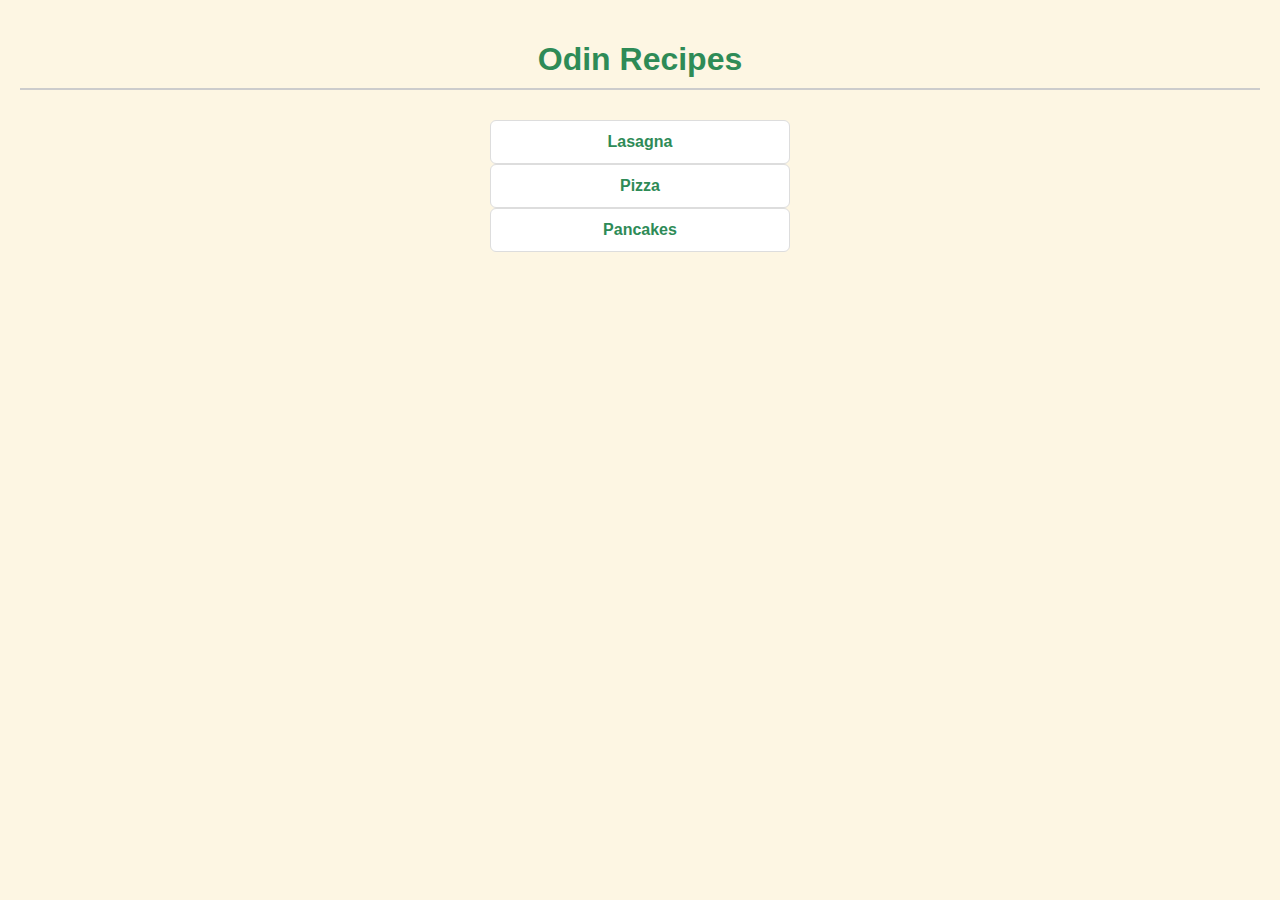
<file: index.html>
<!DOCTYPE html>
<html lang="en">
  <head>
    <meta charset="UTF-8">
    <link rel="stylesheet" href="style.css">
  </head>

  <body>
    <h1>Odin Recipes</h1>
    <ul>
        <li><a href="recipes/lasagna.html">Lasagna</a></li>
        <li><a href="recipes/pizza.html">Pizza</a></li>
        <li><a href="recipes/pancakes.html">Pancakes</a></li>
      </ul>
  </body>
</html>
</file>
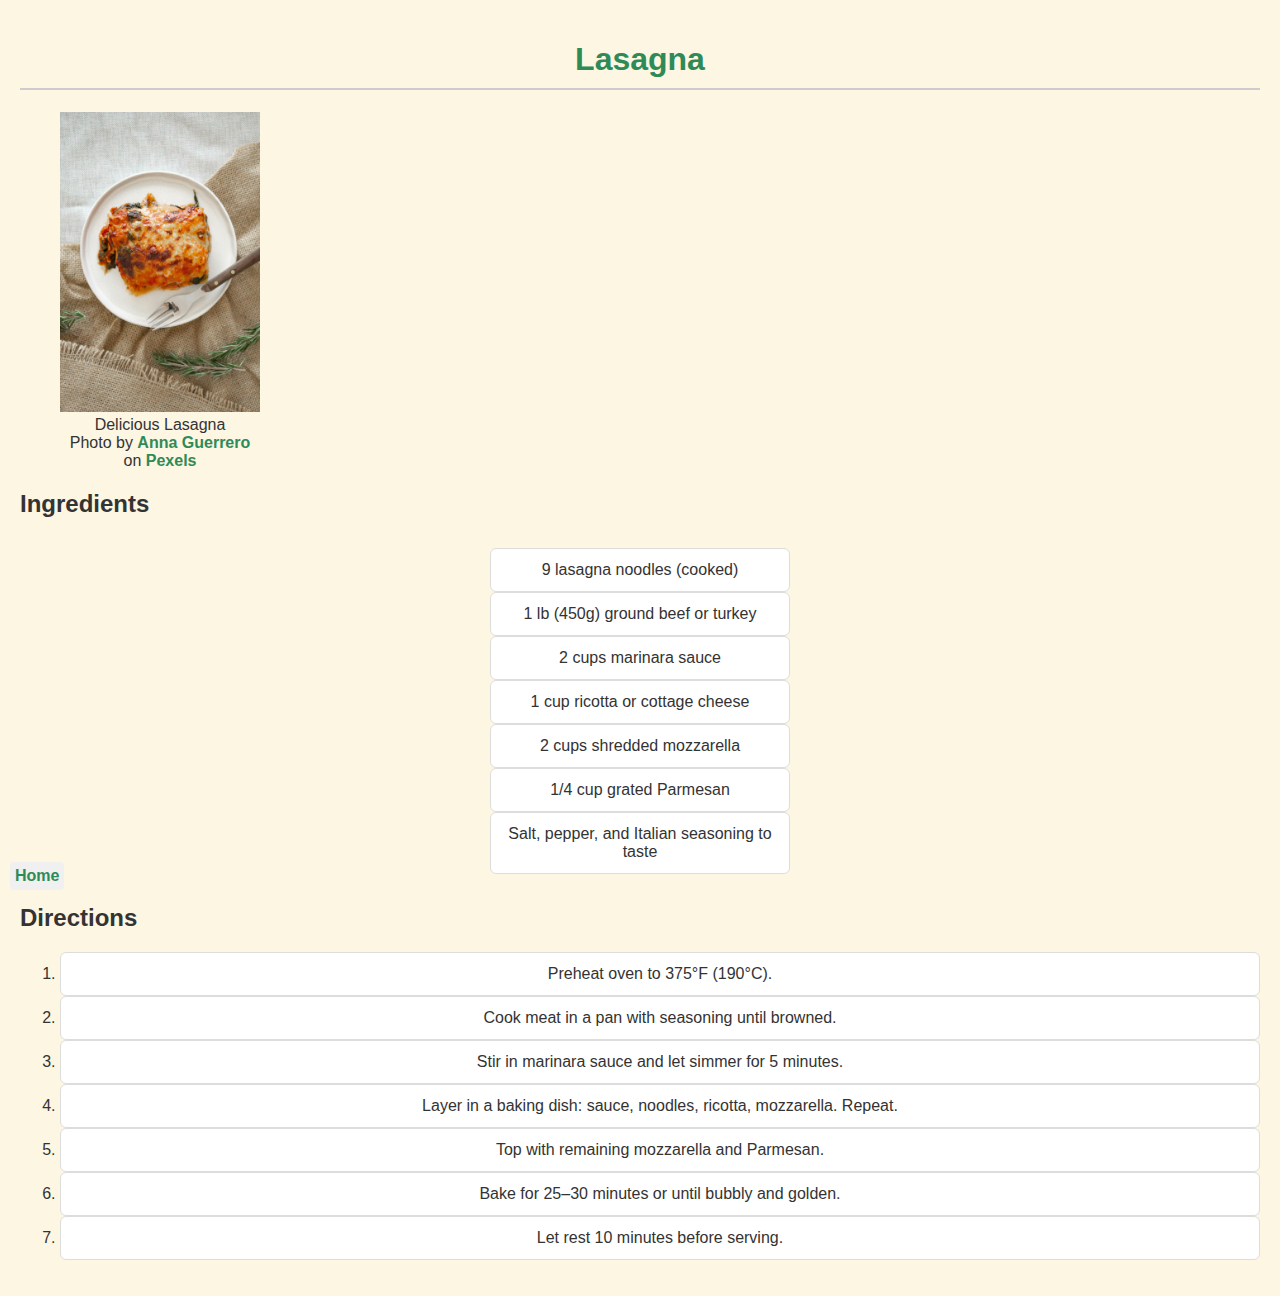
<file: recipes/lasagna.html>
<!DOCTYPE html>
<html lang="en">
  <head>
    <title>Lasagna</title>
    <meta charset="UTF-8">
    <link rel="stylesheet" href="../style.css">
    <style>
        .bottom-link {
          position: fixed;
          bottom: 10px;
          left: 10px;
          background-color: #f0f0f0;
          padding: 5px;
          border-radius: 4px;
        }
      </style>
  </head>

  <body>

    <h1>Lasagna</h1>
    <figure style="width: 200px; text-align: center;">
        <img src="../images/pexels-anna-guerrero-788383-4079522.jpg" alt="Delicious Lasagna" width="200">
        <figcaption>
          Delicious Lasagna<br>
          Photo by <a href="https://www.pexels.com/@annaguerrero/">Anna Guerrero</a> on 
          <a href="https://www.pexels.com/">Pexels</a>
        </figcaption>
      </figure>
      
    <h2>Ingredients</h2>
  <ul>
    <li>9 lasagna noodles (cooked)</li>
    <li>1 lb (450g) ground beef or turkey</li>
    <li>2 cups marinara sauce</li>
    <li>1 cup ricotta or cottage cheese</li>
    <li>2 cups shredded mozzarella</li>
    <li>1/4 cup grated Parmesan</li>
    <li>Salt, pepper, and Italian seasoning to taste</li>
  </ul>
  <h2>Directions</h2>
  <ol>
    <li>Preheat oven to 375°F (190°C).</li>
    <li>Cook meat in a pan with seasoning until browned.</li>
    <li>Stir in marinara sauce and let simmer for 5 minutes.</li>
    <li>Layer in a baking dish: sauce, noodles, ricotta, mozzarella. Repeat.</li>
    <li>Top with remaining mozzarella and Parmesan.</li>
    <li>Bake for 25–30 minutes or until bubbly and golden.</li>
    <li>Let rest 10 minutes before serving.</li>
  </ol>


  <a href="../index.html" class="bottom-link">Home</a>

</body>
</html>
</file>
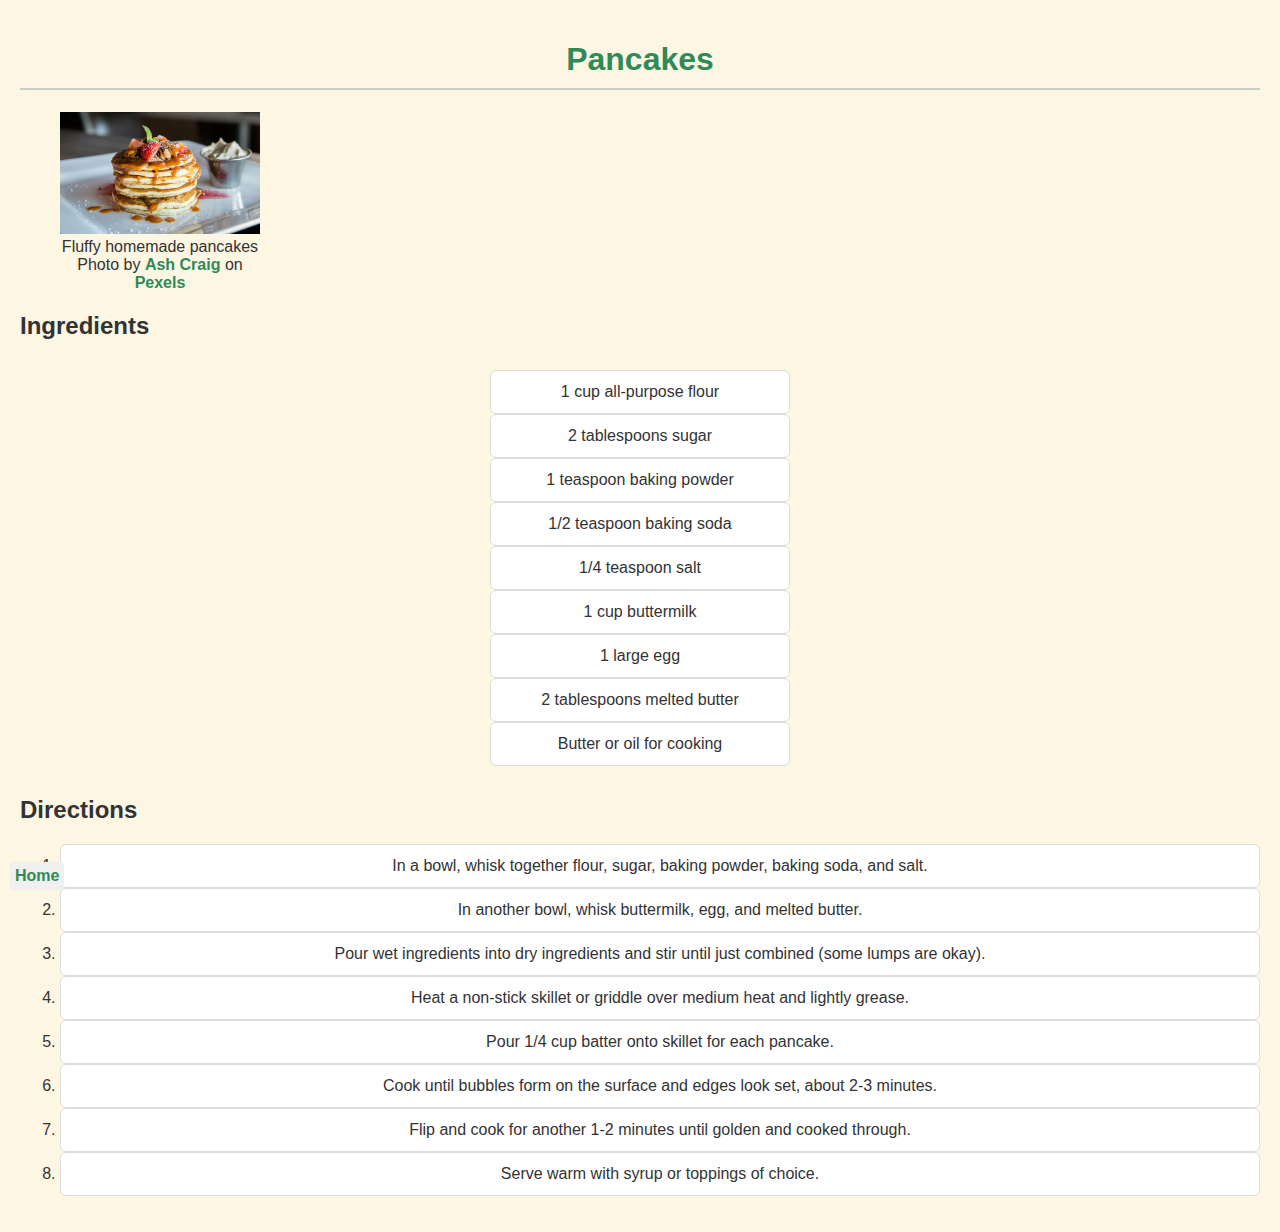
<file: recipes/pancakes.html>
<!DOCTYPE html>
<html lang="en">
  <head>
    <title>Pancakes</title>
    <meta charset="UTF-8">
    <link rel="stylesheet" href="../style.css">
    <style>
      .bottom-link {
        position: fixed;
        bottom: 10px;
        left: 10px;
        background-color: #f0f0f0;
        padding: 5px;
        border-radius: 4px;
      }
      figure {
        width: 200px;
        text-align: center;
        margin-bottom: 1em;
      }
    </style>
  </head>

  <body>

    <h1>Pancakes</h1>
    <figure>
      <img src="../images/pexels-ash-craig-122861-376464.jpg" alt="Fluffy Pancakes" width="200">
      <figcaption>
        Fluffy homemade pancakes<br>
        Photo by <a href="https://www.pexels.com/@ash-craig-122861/">Ash Craig</a> on 
        <a href="https://www.pexels.com/">Pexels</a>
      </figcaption>
    </figure>

    <h2>Ingredients</h2>
    <ul>
      <li>1 cup all-purpose flour</li>
      <li>2 tablespoons sugar</li>
      <li>1 teaspoon baking powder</li>
      <li>1/2 teaspoon baking soda</li>
      <li>1/4 teaspoon salt</li>
      <li>1 cup buttermilk</li>
      <li>1 large egg</li>
      <li>2 tablespoons melted butter</li>
      <li>Butter or oil for cooking</li>
    </ul>

    <h2>Directions</h2>
    <ol>
      <li>In a bowl, whisk together flour, sugar, baking powder, baking soda, and salt.</li>
      <li>In another bowl, whisk buttermilk, egg, and melted butter.</li>
      <li>Pour wet ingredients into dry ingredients and stir until just combined (some lumps are okay).</li>
      <li>Heat a non-stick skillet or griddle over medium heat and lightly grease.</li>
      <li>Pour 1/4 cup batter onto skillet for each pancake.</li>
      <li>Cook until bubbles form on the surface and edges look set, about 2-3 minutes.</li>
      <li>Flip and cook for another 1-2 minutes until golden and cooked through.</li>
      <li>Serve warm with syrup or toppings of choice.</li>
    </ol>

    <a href="../index.html" class="bottom-link">Home</a>

  </body>
</html>
</file>
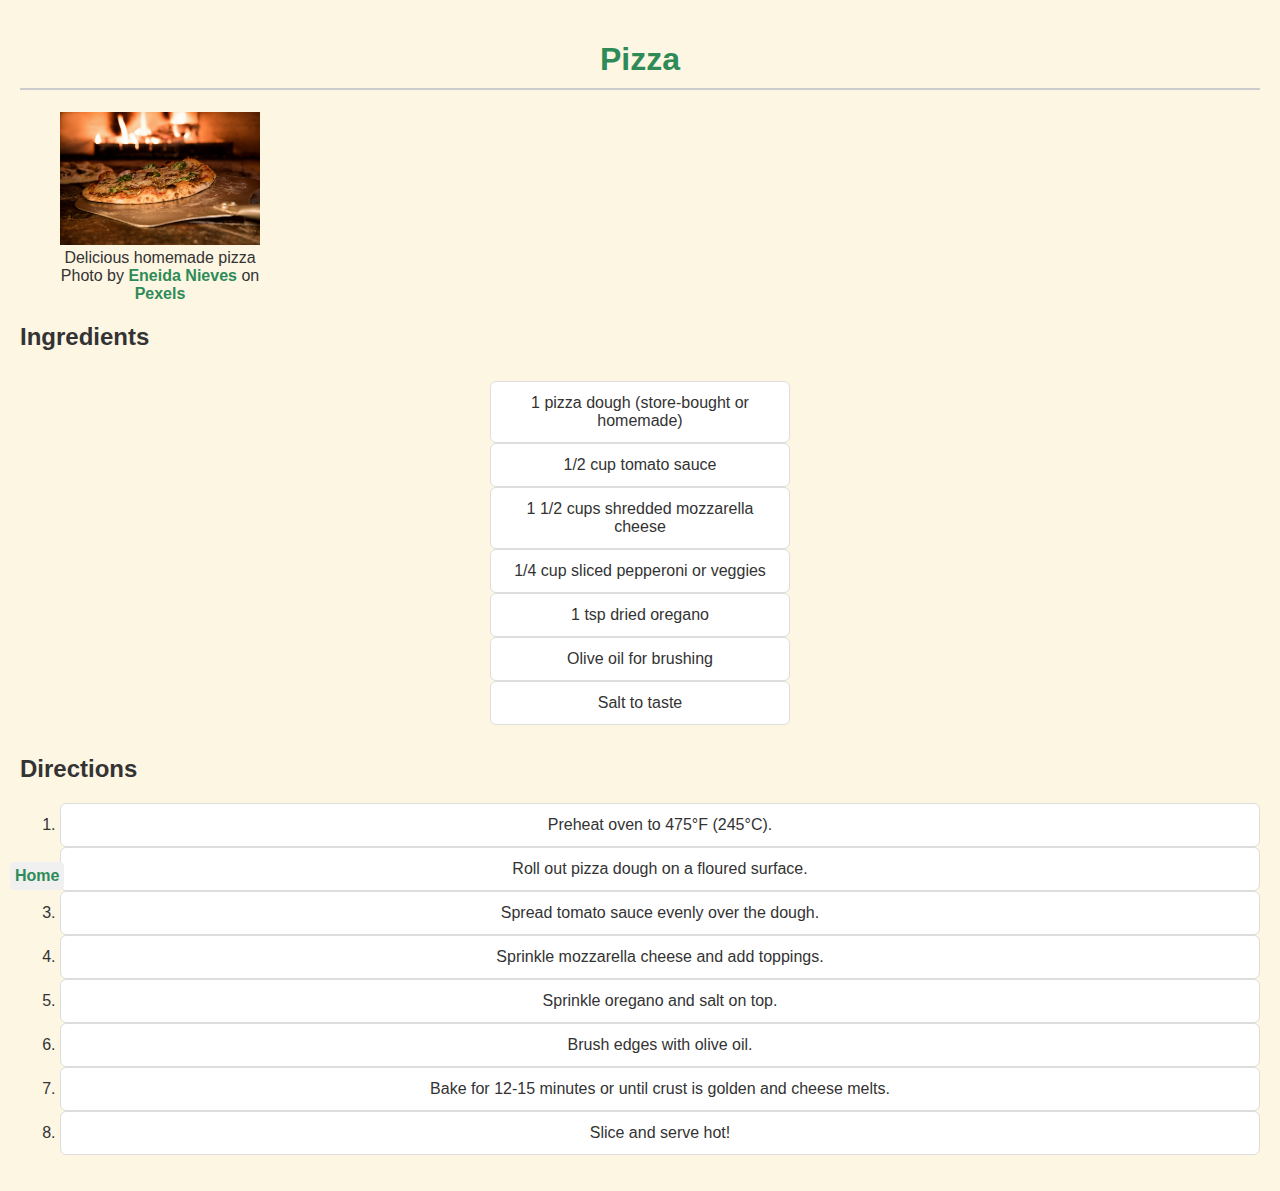
<file: recipes/pizza.html>
<!DOCTYPE html>
<html lang="en">
  <head>
    <title>Pizza</title>
    <meta charset="UTF-8">
    <link rel="stylesheet" href="../style.css">
    <style>
        .bottom-link {
          position: fixed;
          bottom: 10px;
          left: 10px;
          background-color: #f0f0f0;
          padding: 5px;
          border-radius: 4px;
        }
        figure {
          width: 200px;
          text-align: center;
          margin-bottom: 1em;
        }
      </style>
  </head>

  <body>

    <h1>Pizza</h1>
    <figure>
      <img src="../images/pexels-fariphotography-905847.jpg" alt="Delicious Pizza" width="200">
      <figcaption>
        Delicious homemade pizza<br>
        Photo by <a href="https://www.pexels.com/@fariphotography/">Eneida Nieves
        </a> on 
          <a href="https://www.pexels.com/">Pexels</a>
      </figcaption>
    </figure>
      
    <h2>Ingredients</h2>
    <ul>
      <li>1 pizza dough (store-bought or homemade)</li>
      <li>1/2 cup tomato sauce</li>
      <li>1 1/2 cups shredded mozzarella cheese</li>
      <li>1/4 cup sliced pepperoni or veggies</li>
      <li>1 tsp dried oregano</li>
      <li>Olive oil for brushing</li>
      <li>Salt to taste</li>
    </ul>

    <h2>Directions</h2>
    <ol>
      <li>Preheat oven to 475°F (245°C).</li>
      <li>Roll out pizza dough on a floured surface.</li>
      <li>Spread tomato sauce evenly over the dough.</li>
      <li>Sprinkle mozzarella cheese and add toppings.</li>
      <li>Sprinkle oregano and salt on top.</li>
      <li>Brush edges with olive oil.</li>
      <li>Bake for 12-15 minutes or until crust is golden and cheese melts.</li>
      <li>Slice and serve hot!</li>
    </ol>

    <a href="../index.html" class="bottom-link">Home</a>

  </body>
</html>
</file>
<file: style.css>
/* General reset and body styling */
body {
    font-family: Arial, sans-serif;
    background-color: #fdf6e3;
    margin: 0;
    padding: 20px;
    color: #333;
  }
  
  /* Header styling */
  h1 {
    color: #2e8b57;
    text-align: center;
    border-bottom: 2px solid #ccc;
    padding-bottom: 10px;
  }
  
  /* List styling */
  ul {
    list-style-type: none;
    padding: 0;
    max-width: 300px;
    margin: 30px auto;
  }
  
  /* Link styling */
  li {
    background-color: #fff;
    padding: 12px;
    border: 1px solid #ddd;
    border-radius: 6px;
    text-align: center;
    transition: background-color 0.3s ease;
  }
  
  li:hover {
    background-color: #f0f0f0;
  }
  
  a {
    text-decoration: none;
    color: #2e8b57;
    font-weight: bold;
  }
  
  a:hover {
    color: #1a5c3f;
  }
</file>
